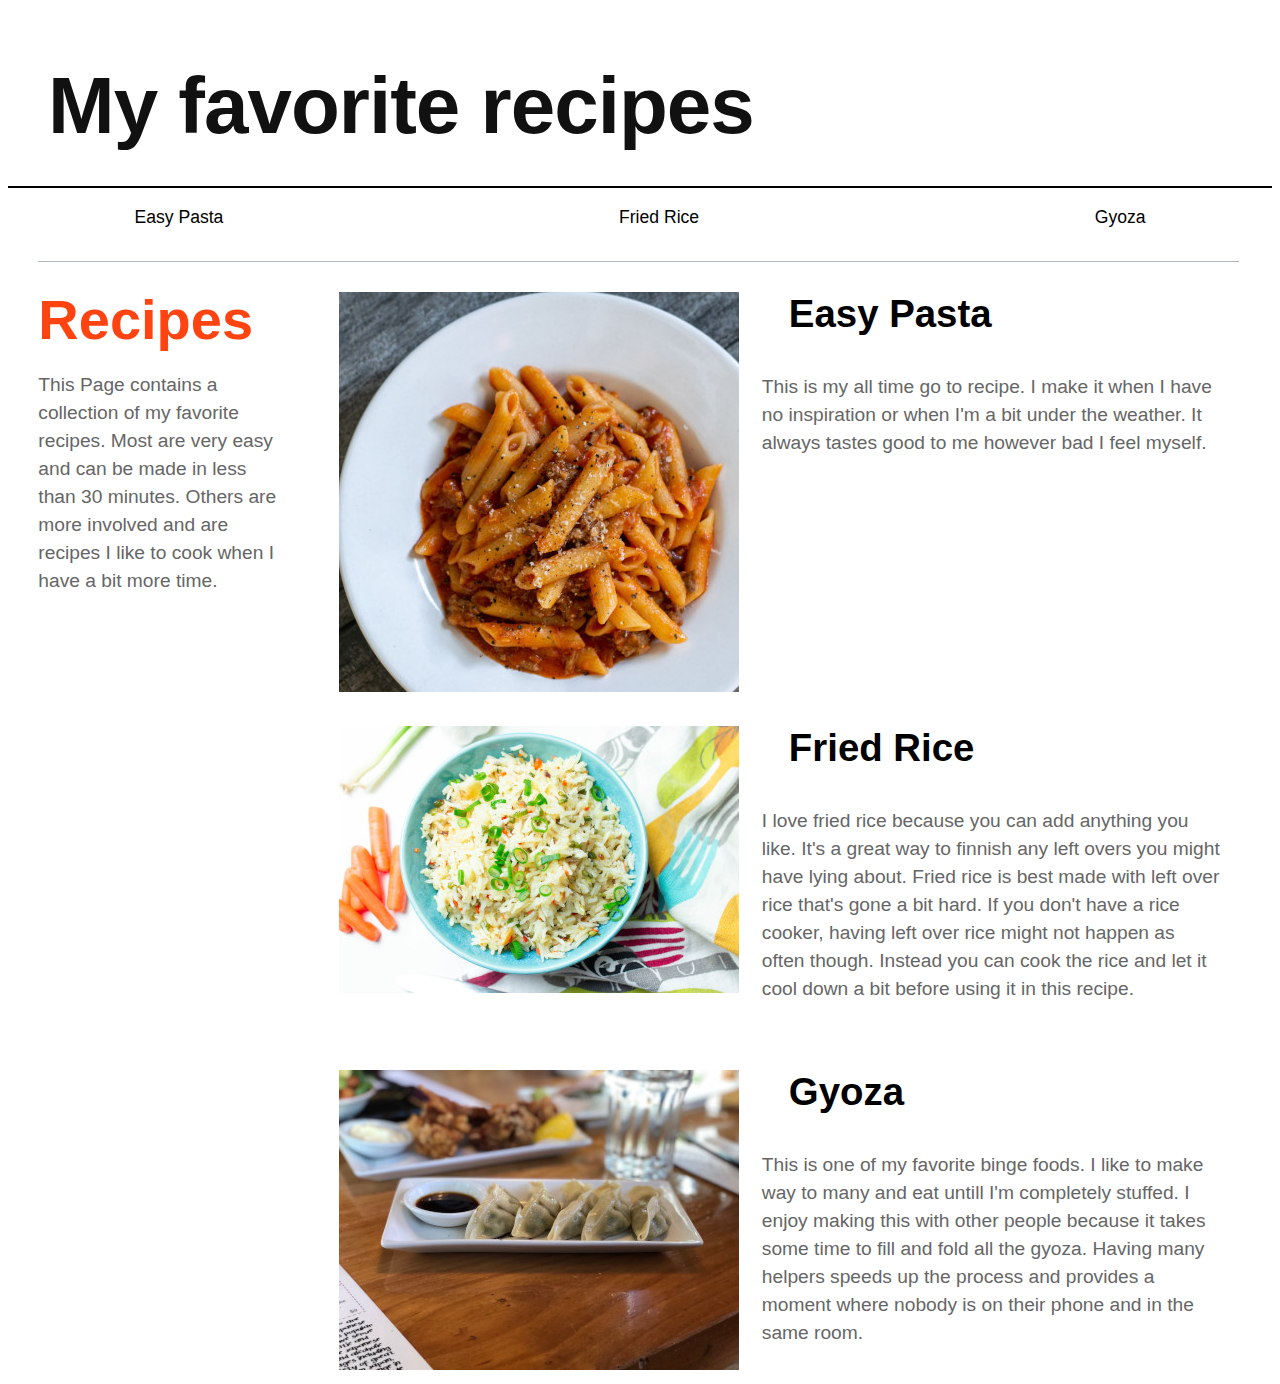
<file: index.html>
<!DOCTYPE html>
<html lang="en">
<head>
    <meta charset="UTF-8">
    <meta http-equiv="X-UA-Compatible" content="IE=edge">
    <meta name="viewport" content="width=device-width, initial-scale=1.0">
    <link rel="stylesheet" href="styles.css">
    <title>My Favorite Recipes</title>
</head>
<body>
    <header>
        <div class="title-container">
            <h1 class="title">My favorite recipes</h1>
        </div>
        <nav>
            <ul>
                <li><a href="recipes/easy-pasta.html">Easy Pasta</a></li>
                <li><a href="recipes/fried-rice.html">Fried Rice</a></li>
                <li><a href="recipes/gyoza.html">Gyoza</a></li>
            </ul>
        </nav>
    </header>
    <section class="main">
        <section class="col-1">
            <section class="introduction">
            <h1 id="recipe-h1">Recipes</h1>
                <p>This Page contains a collection of my favorite recipes. 
                    Most are very easy and can be made in less than 30 minutes. 
                    Others are more involved and are recipes I like to cook when I have a bit more time.
                </p>
            </section>
        </section>
        <section class="col-2">
            <section class="recipe-card" id="pasta-card">
                <h2 class="recipe-title"><a href="recipes/easy-pasta.html">Easy Pasta</a></h2>
                <div class="index-image-div">
                    <img class="recipe-card-img" src="images/tomato-sauce-pasta.jpeg" alt="A bowl of tomato sauce pasta">
                </div>
                <div class="recipe-text-div">
                    <p>This is my all time go to recipe. 
                    I make it when I have no inspiration or when I'm a bit under the weather.
                    It always tastes good to me however bad I feel myself.
                    </p>
                </div>
            </section>
            <section class="recipe-card" id="fried-rice-card">
                <h2 class="recipe-title"><a href="recipes/fried-rice.html">Fried Rice</a></h2>
                <div class="index-image-div">
                    <img class="recipe-card-img" src="images/fried-rice.jpeg" alt="Fried rice in a bowl topped with quartered lemmons">
                </div>
                <div class="recipe-text-div">
                    <p>I love fried rice because you can add anything you like. It's a great way to finnish any left overs
                    you might have lying about. Fried rice is best made with left over rice that's gone a bit hard. 
                    If you don't have a rice cooker, having left over rice might not happen as often though. Instead you can cook 
                    the rice and let it cool down a bit before using it in this recipe. 
                    </p>
                </div>
            </section>
            <section class="recipe-card" id="gyoza-card">
                    <h2 class="recipe-title"><a href="recipes/gyoza.html">Gyoza</a></h2>
                    <div class="index-image-div">
                        <img class="recipe-card-img" src="images/gyoza.jpeg" alt="Wooden table with 5 gyoza on a plate with soy sauce">
                    </div>
                    <div class="recipe-text-div">
                        <p>This is one of my favorite binge foods. I like to make way to many and eat untill I'm completely stuffed.
                            I enjoy making this with other people because it takes some time to fill and fold all the gyoza. 
                            Having many helpers speeds up the process and provides a moment where nobody is on their phone and in the same room.
                        </p>
                    </div>
                    
            </section>
        </section>
    </section>
    
    
</body>
</html>
</file>
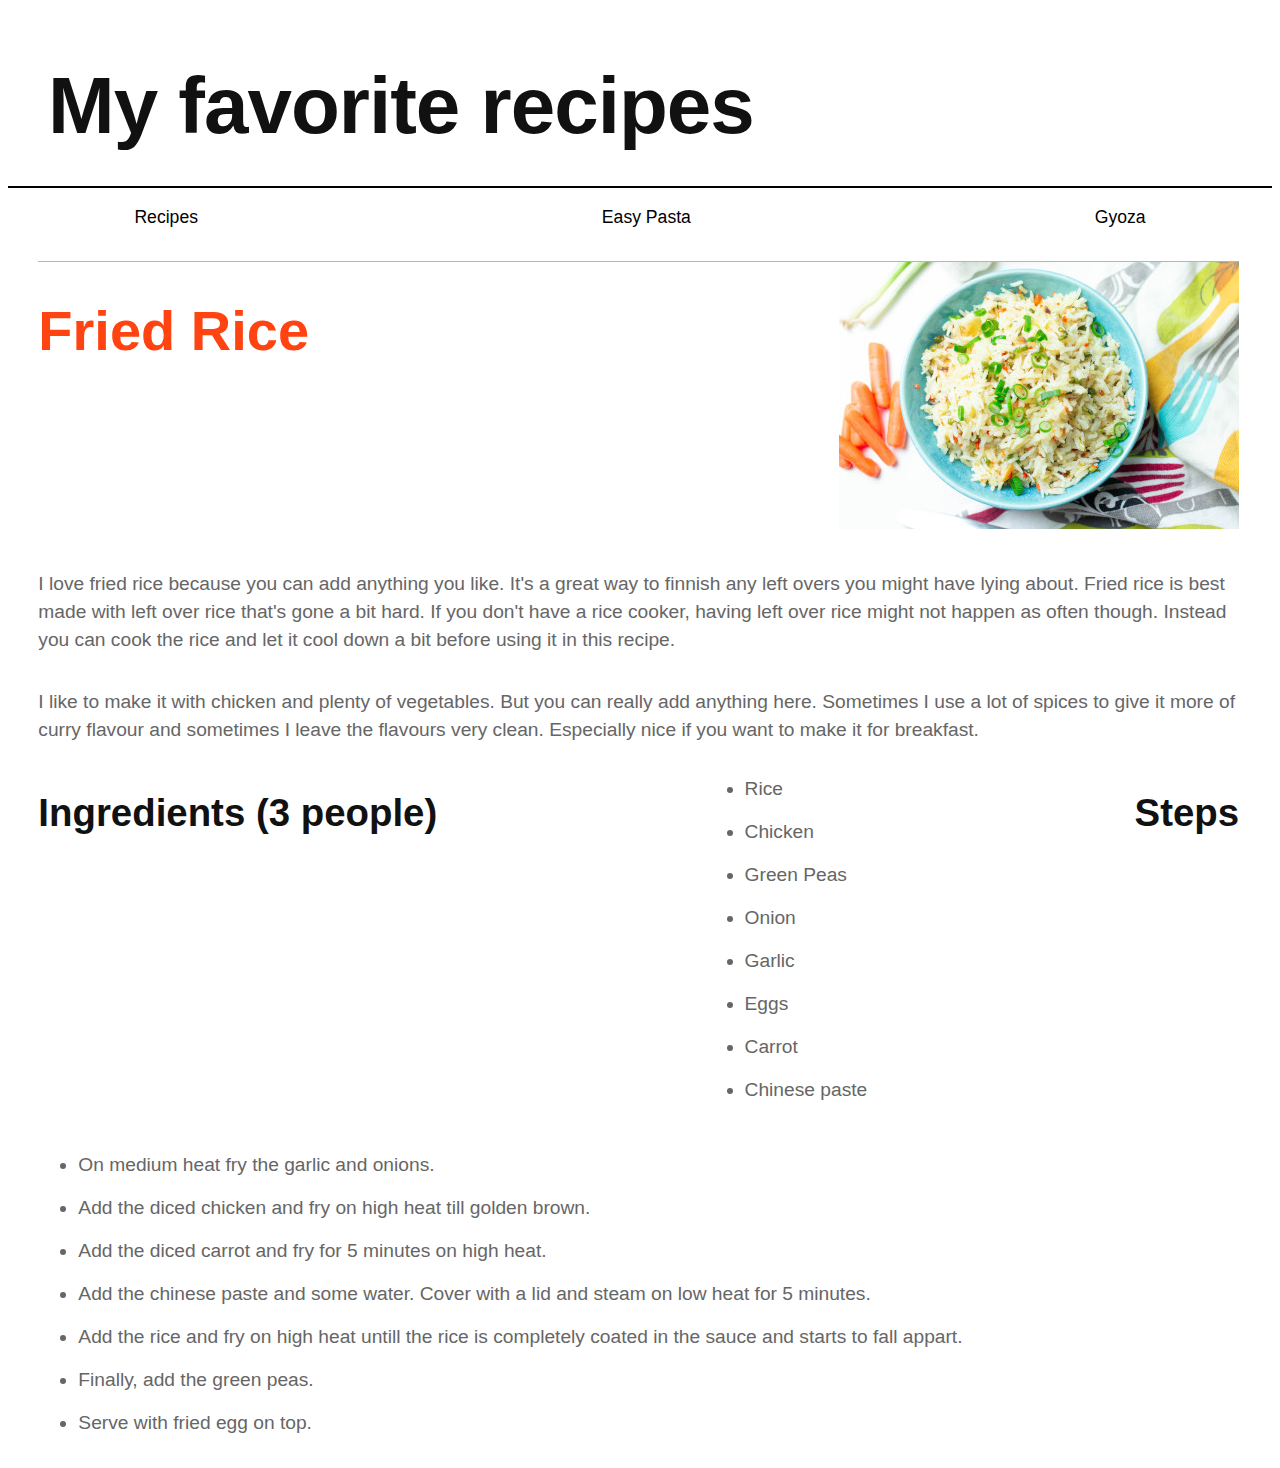
<file: recipes/fried-rice.html>
<!DOCTYPE html>
<html lang="en">
<head>
    <meta charset="UTF-8">
    <meta http-equiv="X-UA-Compatible" content="IE=edge">
    <meta name="viewport" content="width=device-width, initial-scale=1.0">
    <link rel="stylesheet" href="/styles.css">
    <title>Fried Rice</title>
</head>
<body>
    <header>
        <div class="title-container">
            <h1 class="title">My favorite recipes</h1>
        </div>
        <nav>
            <ul>
                <li><a href="/index.html">Recipes</a></li>
                <li><a href="/recipes/easy-pasta.html">Easy Pasta</a></li>
                <li><a href="/recipes/gyoza.html">Gyoza</a></li>
            </ul>
        </nav>
    </header>
    <section class="main">
        <h1>Fried Rice</h1>
        <div  class="image-div">
            <img src="/images/fried-rice.jpeg" alt="A big bowl of fried rice topped with quartered lemon">
        </div>
        <p>I love fried rice because you can add anything you like. It's a great way to finnish any left overs
            you might have lying about. Fried rice is best made with left over rice that's gone a bit hard. 
            If you don't have a rice cooker, having left over rice might not happen as often though. Instead you can cook 
            the rice and let it cool down a bit before using it in this recipe. </p>
        <p>I like to make it with chicken and plenty of vegetables. But you can really add anything here.
            Sometimes I use a lot of spices to give it more of curry flavour and sometimes I leave the flavours very clean.
            Especially nice if you want to make it for breakfast. 
        </p>
        <h2>Ingredients (3 people)</h2>
        <ul>
            <li>Rice</li>
            <li>Chicken</li>
            <li>Green Peas</li>
            <li>Onion</li>
            <li>Garlic</li>
            <li>Eggs</li>
            <li>Carrot</li>
            <li>Chinese paste</li>
        </ul>
        <h2>Steps</h2>
        <ul>
            <li>On medium heat fry the garlic and onions.</li>
            <li>Add the diced chicken and fry on high heat till golden brown.</li>
            <li>Add the diced carrot and fry for 5 minutes on high heat.</li>
            <li>Add the chinese paste and some water. Cover with a lid and steam on low heat for 5 minutes.</li>
            <li>Add the rice and fry on high heat untill the rice is completely coated in the sauce and starts
                to fall appart.
            </li>
            <li>Finally, add the green peas.</li>
            <li>Serve with fried egg on top.</li>
        </ul>
    </section>
</file>
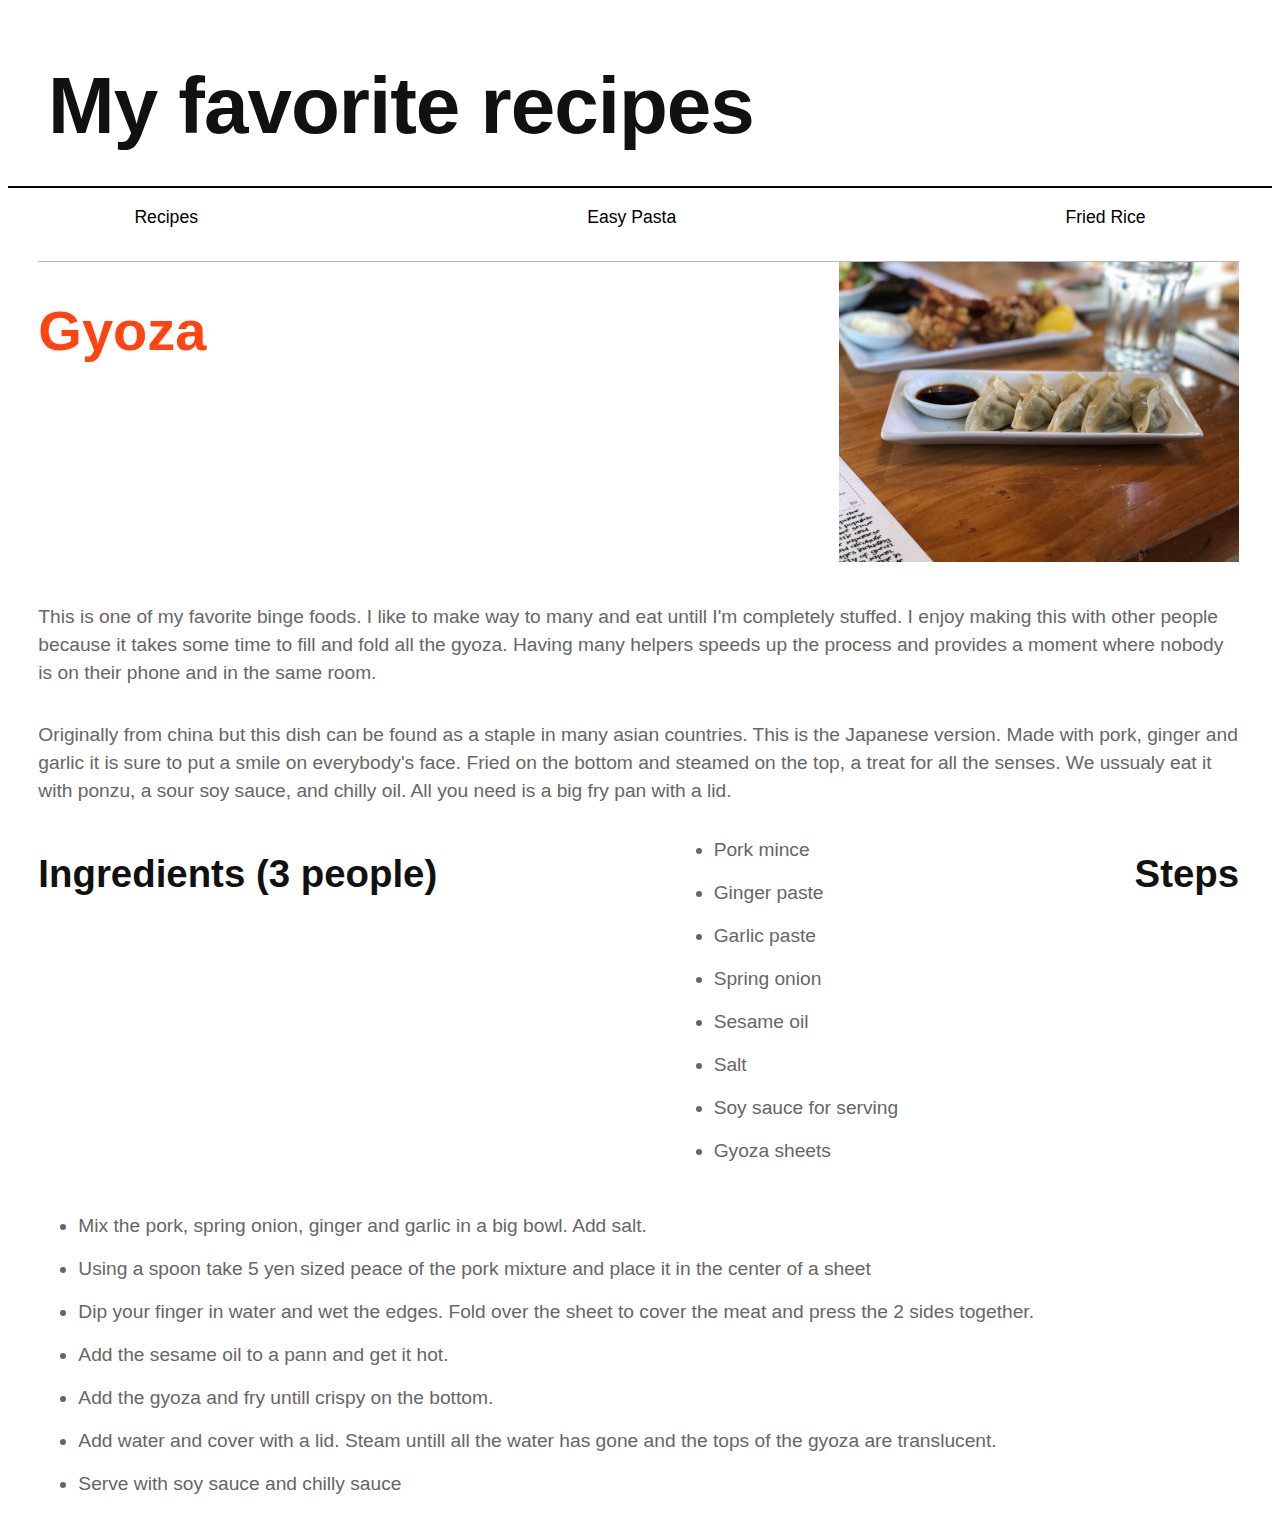
<file: recipes/gyoza.html>
<!DOCTYPE html>
<html lang="en">
<head>
    <meta charset="UTF-8">
    <meta http-equiv="X-UA-Compatible" content="IE=edge">
    <meta name="viewport" content="width=device-width, initial-scale=1.0">
    <link rel="stylesheet" href="/styles.css">
    <title>Gyoza Recipe</title>
</head>
<body>
    <header>
        <div class="title-container">
            <h1 class="title">My favorite recipes</h1>
        </div>
        <nav>
            <ul>
                <li><a href="/index.html">Recipes</a></li>
                <li><a href="/recipes/easy-pasta.html">Easy Pasta</a></li>
                <li><a href="/recipes/fried-rice.html">Fried Rice</a></li>
            </ul>
        </nav>
    </header>
    <section class="main">
        <h1>Gyoza</h1>
        <div  class="image-div">
            <img src="/images/gyoza.jpeg" alt="A wooden table with a plate with 5 gyoza and soy sauce">
        </div>
        <p>This is one of my favorite binge foods. I like to make way to many and eat untill I'm completely stuffed.
            I enjoy making this with other people because it takes some time to fill and fold all the gyoza. 
            Having many helpers speeds up the process and provides a moment where nobody is on their phone and in the same room.
        </p>
        <p>Originally from china but this dish can be found as a staple in many asian countries. This is 
            the Japanese version. Made with pork, ginger and garlic it is sure to put a smile on everybody's face.
            Fried on the bottom and steamed on the top, a treat for all the senses. We ussualy eat it with ponzu,
            a sour soy sauce, and chilly oil. All you need is a big fry pan with a lid.
        </p>
        <h2>Ingredients (3 people)</h2>
        <ul>
            <li>Pork mince</li>
            <li>Ginger paste</li>
            <li>Garlic paste</li>
            <li>Spring onion</li>
            <li>Sesame oil</li>
            <li>Salt</li>
            <li>Soy sauce for serving</li>
            <li>Gyoza sheets</li>
        </ul>
        <h2>Steps</h2>
        <ul>
            <li>Mix the pork, spring onion, ginger and garlic in a big bowl. Add salt.</li>
            <li>Using a spoon take 5 yen sized peace of the pork mixture and place it in the center of a sheet</li>
            <li>Dip your finger in water and wet the edges. Fold over the sheet to cover the meat and press the 2 sides 
                together.
            </li>
            <li>Add the sesame oil to a pann and get it hot.</li>
            <li>Add the gyoza and fry untill crispy on the bottom.</li>
            <li>Add water and cover with a lid. Steam untill all the water has gone and the tops 
                of the gyoza are translucent.</li>
            <li>Serve with soy sauce and chilly sauce</li>
        </ul>
    </section>
</file>
<file: styles.css>
/* For mobile all collums are 100% */
    * {
        box-sizing: border-box;
    }

    body {
        background-color: white;
        font-size: 1em;
    }

    .col- {
        width: 100%;
    }

    .title-container {
        border-bottom: 1px solid black;
        height: 15vh;
        display: flex;
        align-items: center;
    }

    .title {
        color: #111; 
        font-family: 'Helvetica Neue', sans-serif, Arial, Helvetica, sans-serif; 
        font-size: 2.5rem; 
        font-weight: bold; 
        letter-spacing: -1px; 
        line-height: 1; 
        text-align: center;
    }

    nav {
        width: 100%;
        display: flex;
        justify-content: center;
        
    }

    nav ul {
        display: flex;
        justify-content: space-between;
        width: 80%;
        padding: 0;
    }

    nav ul li {
        list-style: none;
        color: #adb7bd; 
        font-family: 'Lucida Sans', Arial, sans-serif; 
        font-size: 1.1rem; 
        line-height: 26px; 
        }

    a {
        text-decoration: none;
        color: black;
        padding-left: 0;
        margin-left: 0;
    }

    p, ul li { 
        font-family: 'Inder', sans-serif; 
        font-size: 1.2rem;
        line-height: 28px; 
        margin-bottom: 15px;        
        color: #666;
    }

    h1 {
        color: #ff4411; 
        font-size: 3.5rem; 
        font-family: 'Signika', sans-serif; 
        margin-top: 4vh;
        margin-bottom: 2vh;
    }

    h2 {
        color: #111; 
        font-size: 2.4rem; 
        font-family: 'Signika', sans-serif; 
        padding-bottom: 0;
    }

    .main {
        width: 100%;
        border-top: 1px solid #adb7bd;
        flex-wrap: wrap;
        justify-content: space-between;
        float: left;
    }

    .recipe-card {
        padding-top: 30px;
    }

    img {
        width: 100%;
        height: auto;
        padding-bottom: 2vh;
    }

    @media only screen and (min-width: 768px) {
    /* For desktop: */
    .title-container {
        border-bottom: 2px solid black;
        height: 20vh;
        display: flex;
        align-items: center;
    }

    .title {
        margin-left: 40px;
        color: #111; 
        font-family: 'Helvetica Neue', sans-serif; 
        font-size: 80px; 
        font-weight: bold; 
        letter-spacing: -1px; 
        line-height: 1; 
        text-align: center;
    }

    a:hover { 
        color: #ff4411;
        }

    /* The start of main */

    .main {
        width: 95%;
        margin-left: 2.4%;
        margin-right: auto;
        display: flex;
    }

    .col-1 {
        width: 20%;
    }

    .col-2 {
        width: 75%;
    }

    img {
        width: 400px;
        height: auto;
    }

    .recipe-title {
        width: 50%;
        float: right;
        padding-bottom: 0;
        margin-top: 0;
        margin-bottom: 0;
    }

    .recipe-card-img {
        width: 400px;
        height: auto;
        float: left;
        padding: 0;
    }

    .introduction {
        width: 100%;
    }

    .recipe-text-div {
        float: right;
        width: 55%;
        padding: 2%;
    }

    #recipe-h1 {
        margin-top: 25px;
        margin-bottom: 10px;
    }

    .recipe-card {
        width: 100%;
        display: inline-block;
        justify-content: center;
    }
}
</file>
